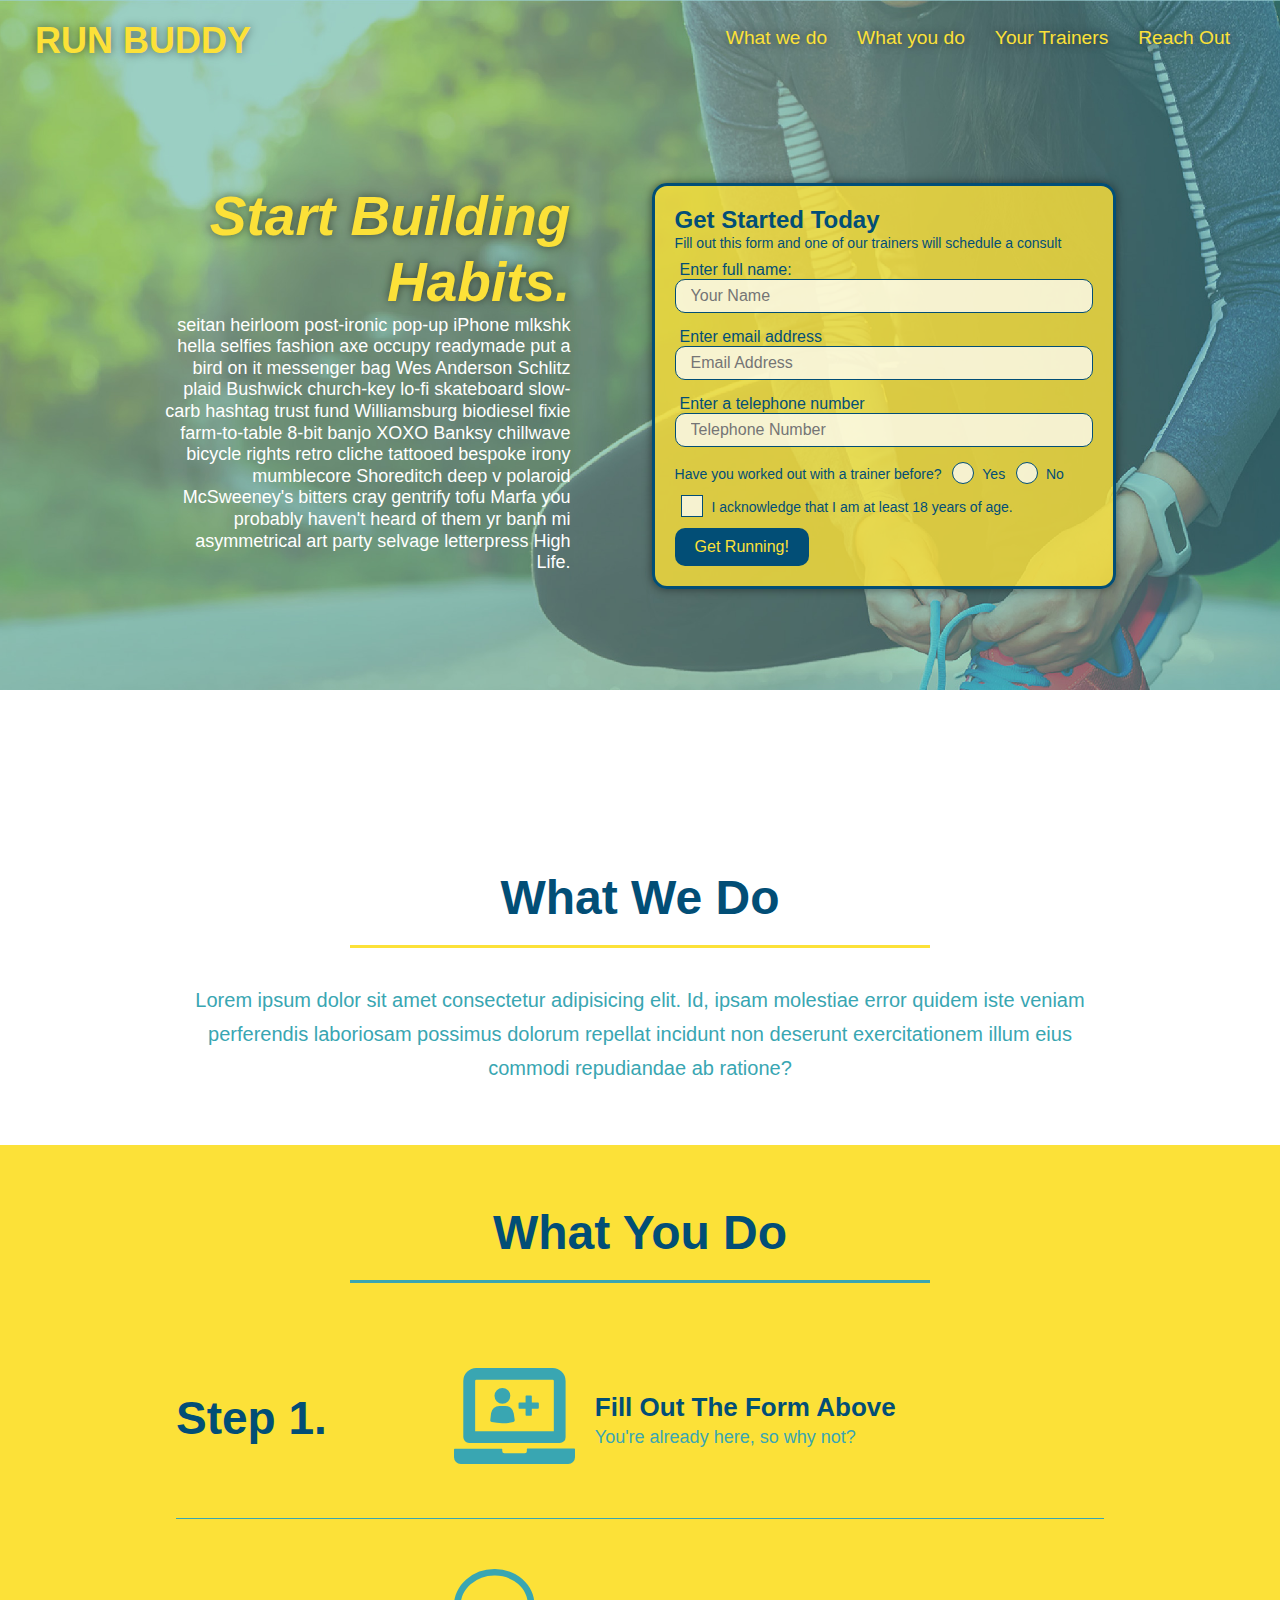
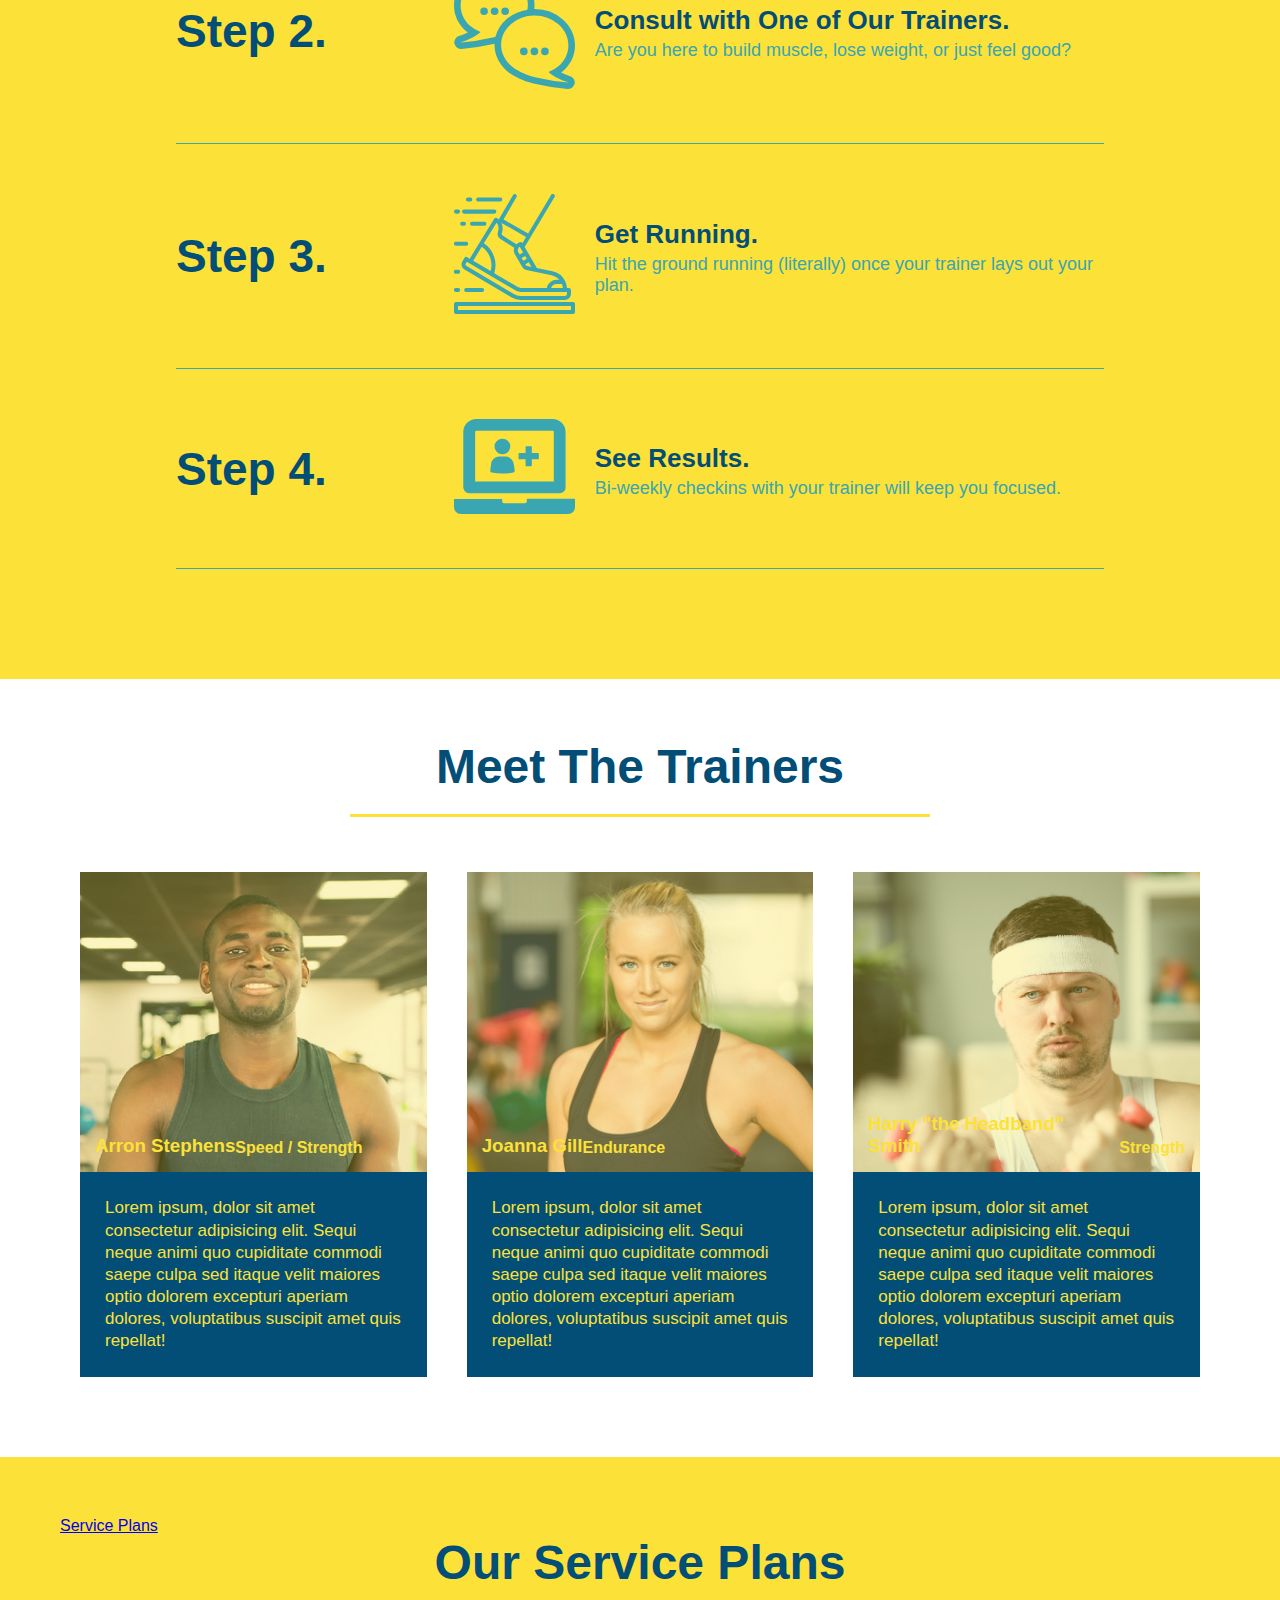
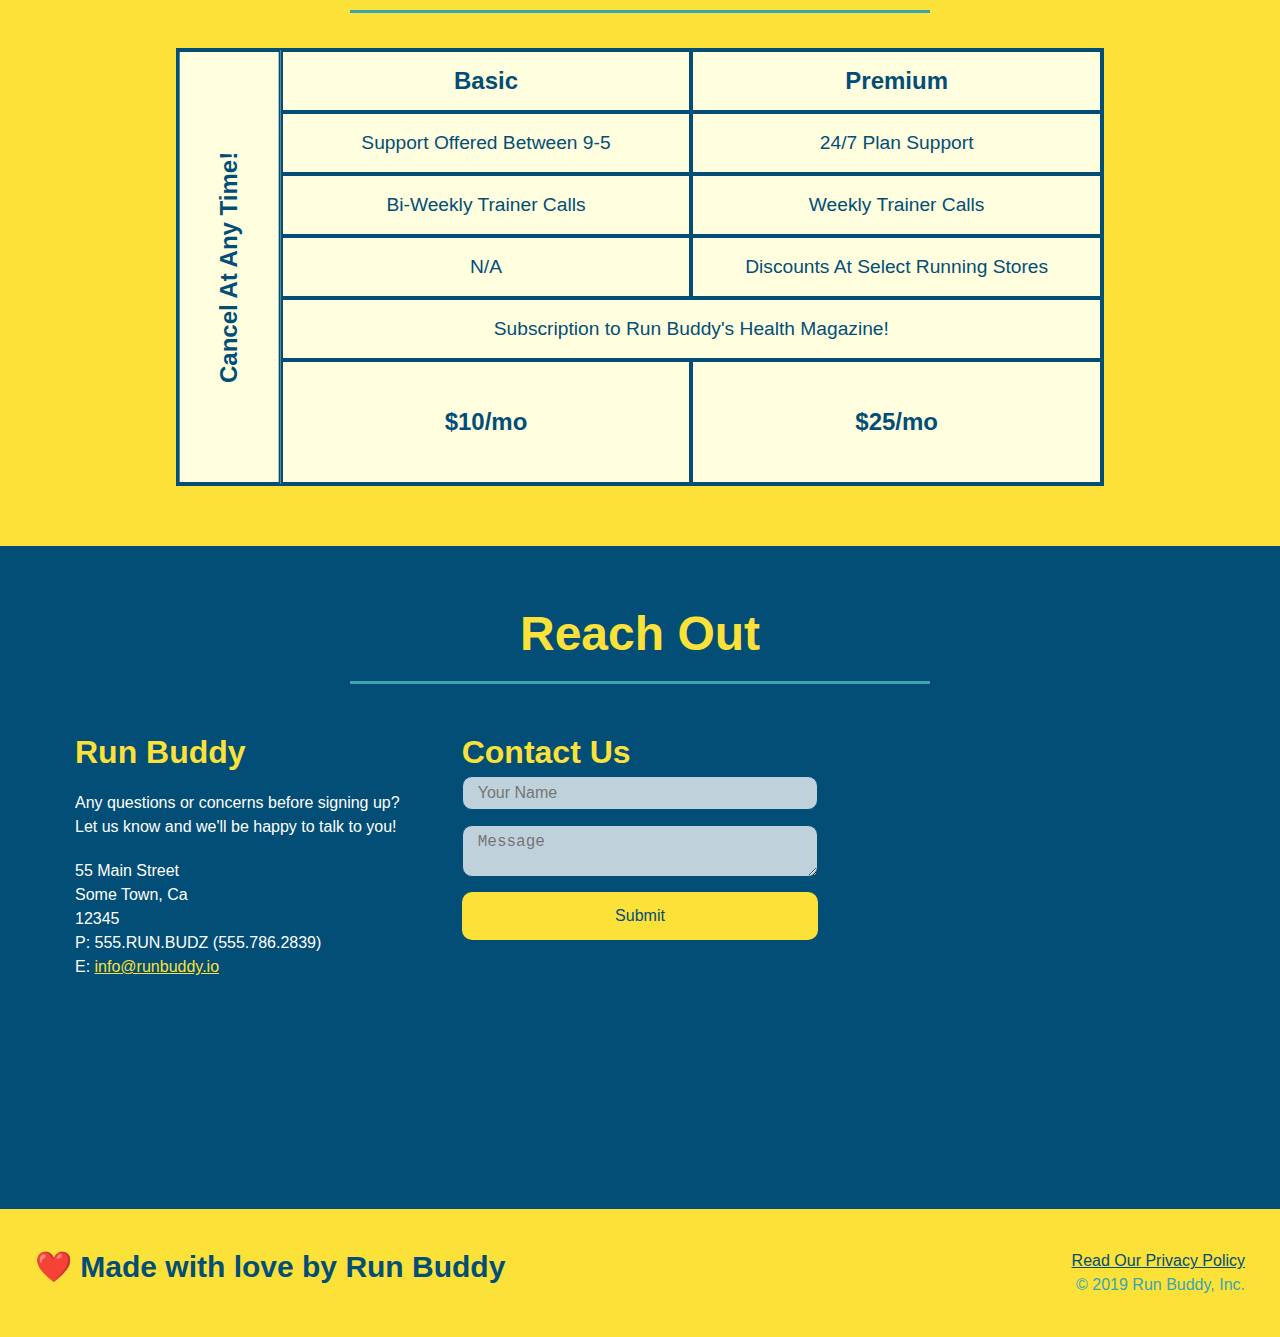
<file: index.html>
<!DOCTYPE html>
<html lang="en">
<head>
    <meta charset="UTF-8"/>
    <meta name="viewport" content="width=device-width, initial-scale=1.0">
    <link rel="stylesheet" href="./assets/css/style.css" />
    <title>Run Buddy</title>
</head>
<body>
    <HEADer>
        <h1>
            <a>RUN BUDDY</a>
        </h1>
        <nav>
            <!-- Unordered list element -->
            <ul>
                <li>
                <!-- Anchor element -->
                <a href="#what-we-do">What we do</a>
            </li>
            <li>
                <a href="#what-you-do">What you do</a>
            </li>
            <li><a href="#your-trainers">Your Trainers</a>
            </li>
            <li><a href="#reach-out">Reach Out</a>
            </li>
           </ul>
        </nav>
    </HEADer>
    <!-- hero section -->
    <section class="hero pic">
        <div class="hero-cta">
            <h2>Start Building Habits.</h2>
            <p>
              seitan heirloom post-ironic pop-up iPhone mlkshk hella selfies fashion axe occupy readymade put a bird on it
              messenger bag Wes Anderson Schlitz plaid Bushwick church-key lo-fi skateboard slow-carb hashtag trust fund
              Williamsburg biodiesel fixie farm-to-table 8-bit banjo XOXO Banksy chillwave bicycle rights retro cliche
              tattooed bespoke irony mumblecore Shoreditch deep v polaroid McSweeney's bitters cray gentrify tofu Marfa you
              probably haven't heard of them yr banh mi asymmetrical art party selvage letterpress High Life.
            </p>
          </div>
        <div class="hero-form">
            
            
            <h3>Get Started Today</h3>
            <p>Fill out this form and one of our trainers will schedule a consult</p>
            <!-- Add form element -->
            <form>
                <label for="name">Enter full name:</label>
                <input type="text" placeholder="Your Name" name="name" id="name" class="form-input" />
                <label for="email">Enter email address</label>
                <input type="email" placeholder="Email Address" name="email" id="email" class="form-input"/>
                <label for="phone">Enter a telephone number</label>
                <input type="tel" placeholder="Telephone Number" name="phone" id="phone" class="form-input" />
                <p>
                  Have you worked out with a trainer before?
                  <span class="radio-wrapper">
                    <input type="radio" name="trainer-confirm" id="trainer-yes" />
                    <label for="trainer-yes">Yes</label>
                  </span>
                  <span class="radio-wrapper">
                    <input type="radio" name="trainer-confirm" id="trainer-no" />
                    <label for="trainer-no">No</label>
                  </span>
                </p>
                <p>
                  <span class="checkbox-wrapper">
                    <input type="checkbox" name="age-confirm" id="checkbox" />
                    <label for="checkbox">I acknowledge that I am at least 18 years of age.</label>
                  </span>
                </p>
                <button type="submit">
                    Get Running!
                </button>
            </form>
        </div>
    </section>
    <!-- end hero -->
    <!-- hero/jumbotron -->
    <section>

    </section>

    <!-- "what we do section -->
    <section id="what-we-do" class="intro">
      <div class="flex-row"></div>  
        <h2 class="section-title primary-border">What We Do</h2>
      </div>
      <div class="flex-row">
        <p>
            Lorem ipsum dolor sit amet consectetur adipisicing elit. Id, ipsam molestiae error quidem iste veniam perferendis laboriosam possimus dolorum repellat incidunt non deserunt exercitationem illum eius commodi repudiandae ab ratione?
        </p>
      </div>
    </section>
    
    <!-- "what you do section -->
    <section id="what-you-do" class="steps">
      <div class="flex-row">
        <h2 class="section-title secondary-border">What You Do</h2>
      </div>
      <div class="step">
        <h3>Step 1.</h3>
        <div class="step-info">
          <div class="step-img">
            <img src="./assets/images/01-04-svgs/step-1.svg" alt="" />
          </div>
          <div class="step-text">
            <h4>Fill Out The Form Above</h4>
            <p>You're already here, so why not?</p>
          </div>
        </div>
      </div>

      <div class="step">
        <h3>Step 2.</h3>
        <div class="step-info">
          <div class="step-img">
            <img src="./assets/images/01-04-svgs/step-2.svg" alt="" />
            </div>
            <div class="step-text">
              <h4>Consult with One of Our Trainers.</h4>            
              <p>Are you here to build muscle, lose weight, or just feel good?</p>
            </div>
          </div>
        </div>

        <div class="step">
          <h3>Step 3.</h3>
          <div class="step-info">
            <div class="step-img">
              <img src="./assets/images/01-04-svgs/step-3.svg" alt="" />
            </div>
            <div class="step-text">
              <h4>Get Running.</h4>
              <p>Hit the ground running (literally) once your trainer lays out your plan.</p>
              </div>
            </div>
        </div>

        <div class="step">
          <h3>Step 4.</h3>
          <div class="step-info">
            <div class="step-img">
            <img src="./assets/images/01-04-svgs/step-1.svg" alt="" />
            </div>
            <div class="step-text">
            <h4>See Results.</h4>
            <p>Bi-weekly checkins with your trainer will keep you focused.</p>
            </div>
          </div>
        </div>
    </section>

    <!-- "meet the reainers" section -->
    <section id="your-trainers">
      <div class="flex-row">
        <h2 class="section-title primary-border">
            Meet The Trainers
        </h2>
        </div>
        <div class="trainers">
        <article class="trainer">
            <!-- <img src="./assets/images/01-05-trainers/trainer-1.jpg" alt="Arron Stephens in his workout clothes, ready to pump iron" /> -->
            
            <div class="trainer-1">
              <div class="trainer-img">
                           
              
                <h3>Arron Stephens</h3>
                <h4>Speed / Strength</h4>
              </div>
            </div>
            <div class="trainer-bio">
              <p>
                Lorem ipsum, dolor sit amet consectetur adipisicing elit. Sequi neque animi quo cupiditate commodi saepe culpa sed
                itaque velit maiores optio dolorem excepturi aperiam dolores, voluptatibus suscipit amet quis repellat!
              </p>
            </div>
          </article>
          <!-- second trainer bio -->
<article class="trainer">
  <!-- <img src="./assets/images/01-05-trainers/trainer-2.jpg" alt="Joanna Gill cooling off after a workout" /> -->
  <div class=trainer-2>
    <div class="trainer-img">
      
        <h3>Joanna Gill</h3>
        <h4>Endurance</h4>
      </div>
    </div>
    <div class="trainer-bio">
      <p>
        Lorem ipsum, dolor sit amet consectetur adipisicing elit. Sequi neque animi quo cupiditate commodi saepe culpa sed
        itaque velit maiores optio dolorem excepturi aperiam dolores, voluptatibus suscipit amet quis repellat!
      </p>
    </div>
  </article>
  
  <!-- third trainer bio -->
  <article class="trainer">
    <!-- <img src="./assets/images/01-05-trainers/trainer-3.jpg" alt="Harry Smith wearing a headband and lifting comically small pink weights" /> --> 
    <div class="trainer-3">
      <div class="trainer-img">
        
        <h3>Harry "the Headband" Smith</h3>
        <h4>Strength</h4>
      </div>
    </div>
    <div class="trainer-bio">
      <p>
        Lorem ipsum, dolor sit amet consectetur adipisicing elit. Sequi neque animi quo cupiditate commodi saepe culpa sed
        itaque velit maiores optio dolorem excepturi aperiam dolores, voluptatibus suscipit amet quis repellat!
      </p>
    </div>
  </article>
  </div>
         
  </section>

  <section id="service-plans" class="services">
    <nav><a href="#service-plans">Service Plans</a></nav>
    <h2 class="section-title secondary-border">
      Our Service Plans
      </h2>
      <div class="service-grid-wrapper">
        <div class="service-grid-container">
          <!-- Headers -->
          <!-- <div class="service-grid-item">
            Basic
          </div>
          <div class="service-grid-item">
            Premium
          </div> -->
          <!-- Body -->
          <!-- <div class="service-grid-item">
            Support Offered Between 9-5
          </div>

          <div class="service-grid-item">
            24/7 Plan Support
          </div>

          <div class="service-grid-item">
            Bi-Weekly Trainer Calls
          </div>

          <div class="service-grid-item">
            Weekly Trainer Calls
          </div>

          <div class="service-grid-item">
            N/A
          </div>

          <div class="service-grid-item">
            Discounts At Select Running Stores
          </div>

          <div class="service-grid-item">
            Subscription to Run Buddy's Health Magazine!
          </div>

          <div class="service-grid-item">
            $10/mo
          </div>

          <div class="service-grid-item">
            $25/mo
          </div>

          <div class="service-grid-item">
            Cancel At Any Time!
          </div> -->

          <!-- Headers -->
          <div class="service-grid-item grid-head basic">
            Basic
          </div>
          <div class="service-grid-item grid-head premium">
            Premium
          </div>
          
          <!-- <div class="service-grid-item grid-price basic">
            $10/mo
          </div>
          <div class="service-grid-item grid-price premium">
            $25/mo
          </div> -->
<!-- Body -->
<div class="service-grid-item basic">
  Support Offered Between 9-5
</div>

<div class="service-grid-item premium">
  24/7 Plan Support
</div>

<div class="service-grid-item basic">
  Bi-Weekly Trainer Calls
</div>

<div class="service-grid-item premium">
  Weekly Trainer Calls
</div>

<div class="service-grid-item basic">
  N/A
</div>

<div class="service-grid-item premium">
  Discounts At Select Running Stores
</div>


<div class="service-grid-item both">
  Subscription to Run Buddy's Health Magazine!
</div>

<div class="service-grid-item grid-price basic">
  $10/mo
</div>

<div class="service-grid-item grid-price premium">
  $25/mo
</div>

<div class="service-grid-item cancel">
  Cancel At Any Time!
</div>


        </div>
      </div>
  </section>
    
    <!-- "reach out" section -->
    <section id="reach-out" class="contact"> 
      <div class="flex-row">  
        <h2 class="section-title secondary-border">
             Reach Out
        </h2>
      </div>
        <div class="contact-info">
            
          <div>
            <h3>Run Buddy</h3>
            <p>
              Any questions or concerns before signing up?
              <br>
              Let us know and we'll be happy to talk to you!
            </p>
            <address>
                55 Main Street <br>
                Some Town, Ca <br>
                12345 <br>
                P: 555.RUN.BUDZ (555.786.2839)<br>
                E: <a href="mailto:info@runbuddy.io">info@runbuddy.io</a>
              </address>
            </div>
            <div class="contact-form">
              <h3>Contact Us</h3>
              <form>
                <label for="contact-name"></label>
                <input type="text" id="contact-name" placeholder="Your Name" class="contact-form input" />
            
                <label for="contact-message"></label>
                <!-- <input type="message" class= "form-input"> -->
                <textarea id="contact-message" placeholder="Message" class="contact-form textarea"></textarea>
            
                <button type="submit">Submit</button>
              </form>
          </div>

          <iframe src="https://www.google.com/maps/embed?pb=!1m18!1m12!1m3!1d3333.8277966816736!2d-111.91109838517026!3d33.32331718081046!2m3!1f0!2f0!3f0!3m2!1i1024!2i768!4f13.1!3m3!1m2!1s0x872b06dfb5ce330d%3A0x190a23cdfb62c216!2s3939%20W%20Windmills%20Blvd%2C%20Chandler%2C%20AZ%2085226!5e0!3m2!1sen!2sus!4v1590950466825!5m2!1sen!2sus" frameborder="0" style="border:0;" allowfullscreen="" aria-hidden="false" tabindex="0"></iframe>
           
        </div>
    </section>

    <!-- footer -->
    <FOOTer>
        <h2>❤️ Made with love by Run Buddy</h2>
        <div>
            <a href="./privacy-policy.html">Read Our Privacy Policy</a><br />
            &copy; 2019 Run Buddy, Inc.
        </div>
    </FOOTer>
</body>
</html>
</file>
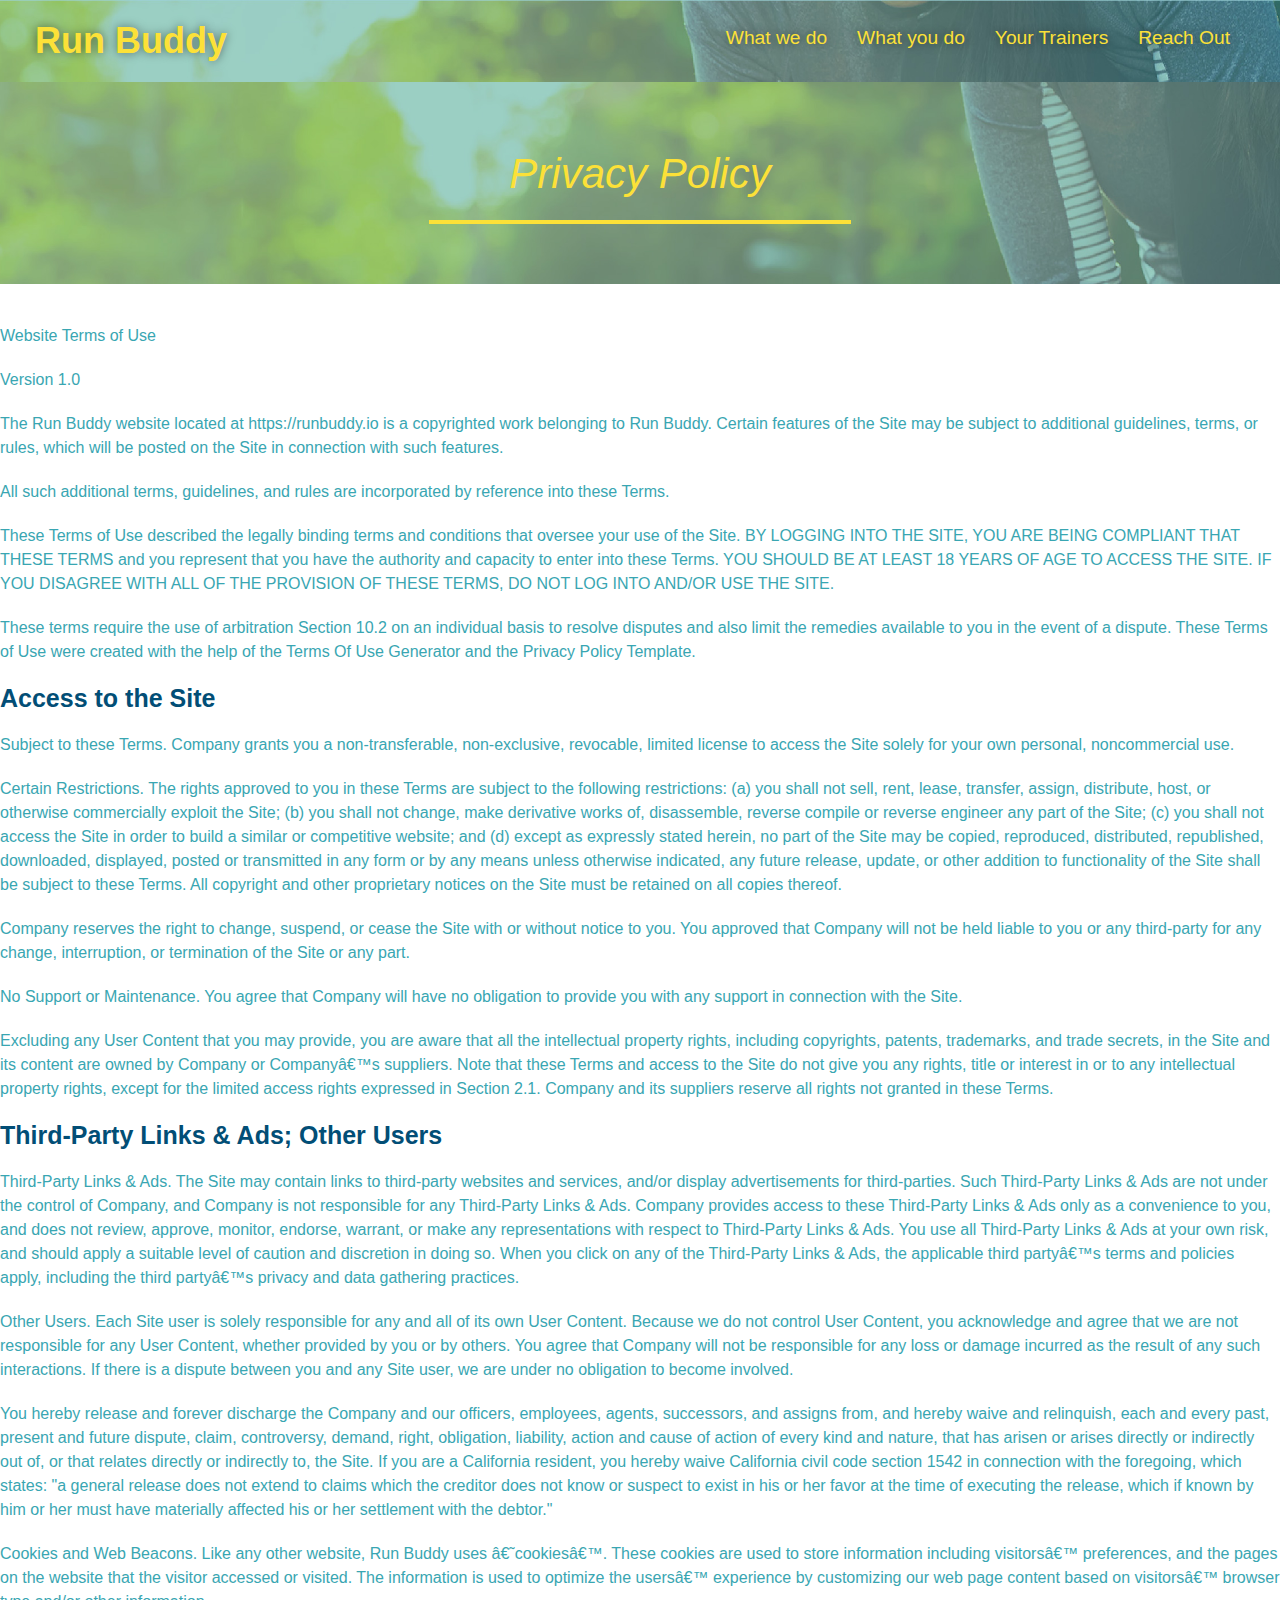
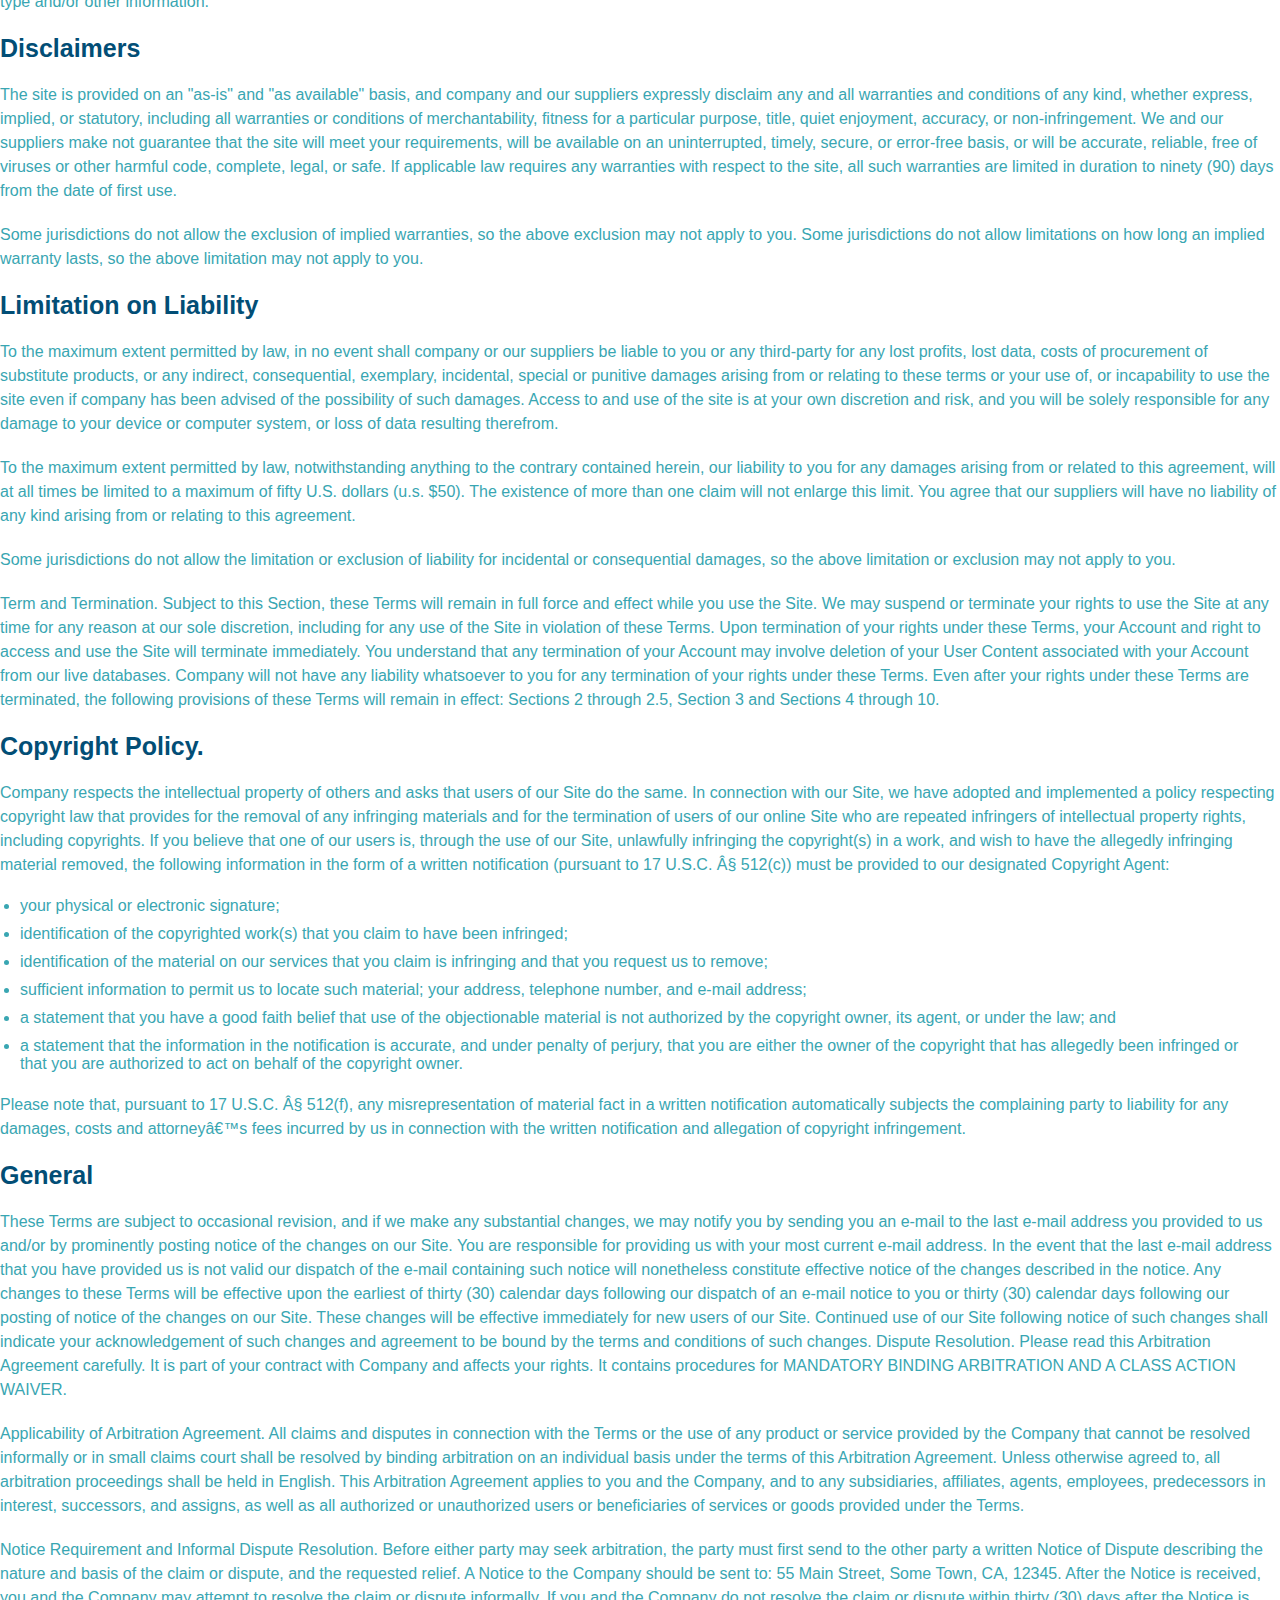
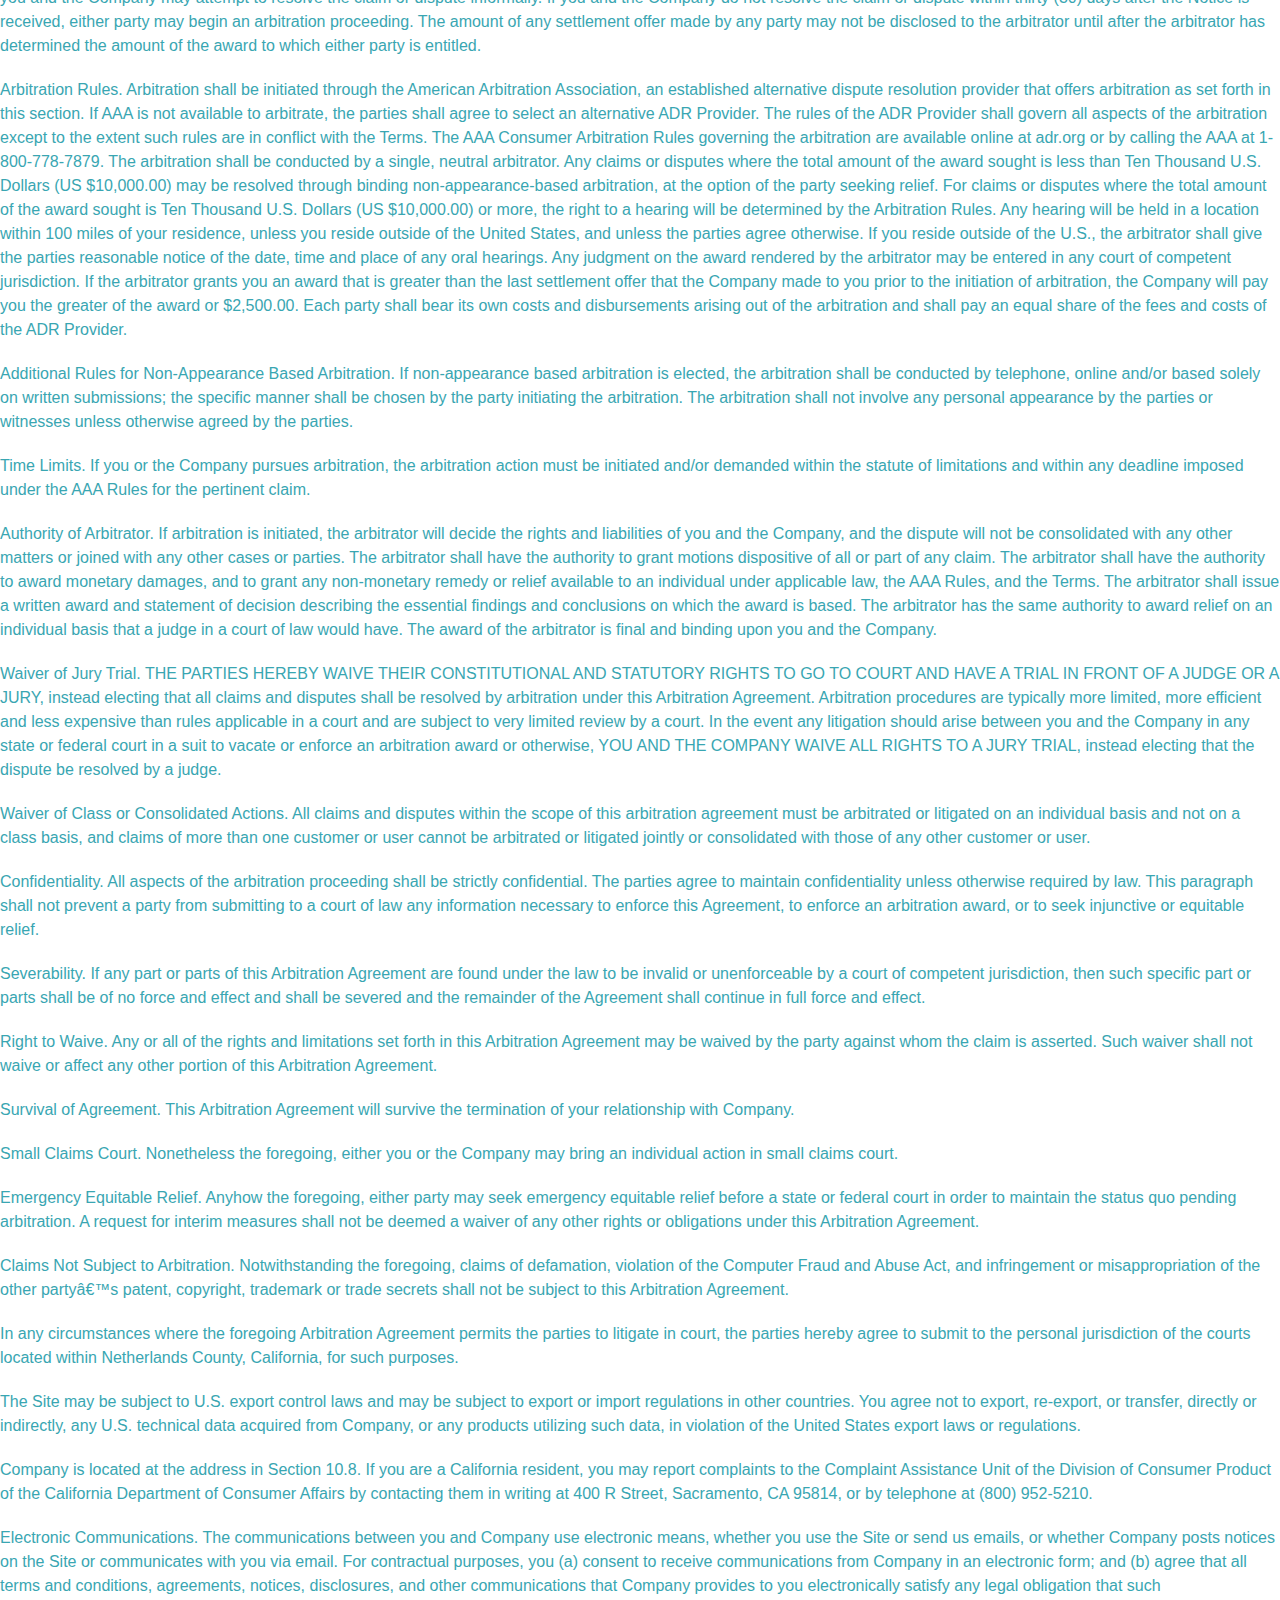
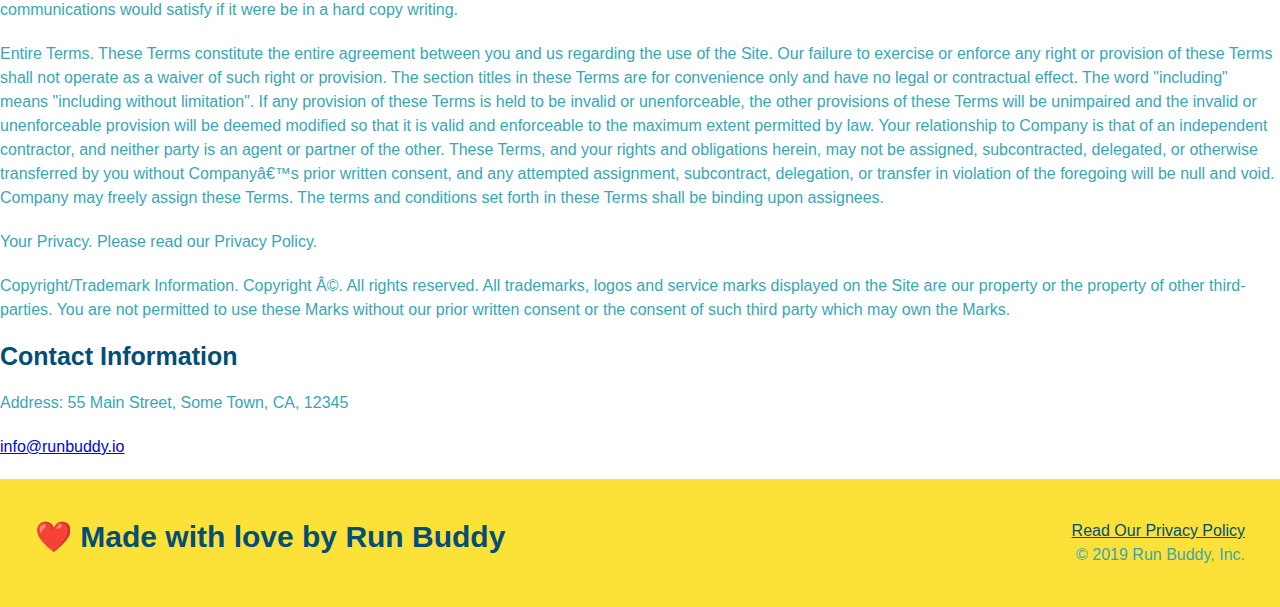
<file: privacy-policy.html>
<!DOCTYPE html>
<html lang="en">
<head>
    <meta charset="UTF-8">
    <meta name="viewport" content="width=device-width, initial-scale=1.0">
    <link rel="stylesheet" href="./assets/css/style.css" />
    <link rel="stylesheet" href="./assets/css/secondary-styles.css" />
    <title>Privacy Policy - Run Buddy</title>
</head>
<body>
    <HEADer>
        <h1>
            <a>Run Buddy</a>
        </h1>
        <nav>
            <!-- Unordered list element -->
            <ul>
                <li>
                <!-- Anchor element -->
                <a href=./index.html#what-we-do">What we do</a>
            </li>
            <li>
                <a href=./index.html#what-you-do">What you do</a>
            </li>
            <li><a href=./index.html#your-trainers">Your Trainers</a>
            </li>
            <li><a href=./index.html#reach-out">Reach Out</a>
            </li>
           </ul>
        </nav>
    </HEADer>
    <section class="hero">
        <div class="hero hero-secondary"></div>
        <h2 class="page-title">
            Privacy Policy
          </h2>

        </section>
        <article class="secondary-content">
            <p>
                Website Terms of Use
              </p>
        
              <p>
                Version 1.0
              </p>
        
              <p>
                The Run Buddy website located at https://runbuddy.io is a copyrighted work belonging to Run Buddy. Certain
                features of the Site may be subject to additional guidelines, terms, or rules, which will be posted on the Site
                in connection with such features.
              </p>
        
              <p>
                All such additional terms, guidelines, and rules are incorporated by reference into these Terms.
              </p>
        
              <p>
                These Terms of Use described the legally binding terms and conditions that oversee your use of the Site. BY
                LOGGING INTO THE SITE, YOU ARE BEING COMPLIANT THAT THESE TERMS and you represent that you have the authority
                and capacity to enter into these Terms. YOU SHOULD BE AT LEAST 18 YEARS OF AGE TO ACCESS THE SITE. IF YOU
                DISAGREE WITH ALL OF THE PROVISION OF THESE TERMS, DO NOT LOG INTO AND/OR USE THE SITE.
              </p>
        
              <p>
                These terms require the use of arbitration Section 10.2 on an individual basis to resolve disputes and also
                limit the remedies available to you in the event of a dispute. These Terms of Use were created with the help of
                the Terms Of Use Generator and the Privacy Policy Template.
              </p>
        
              <h3>
                Access to the Site
              </h3>
        
              <p>
                Subject to these Terms. Company grants you a non-transferable, non-exclusive, revocable, limited license to
                access the Site solely for your own personal, noncommercial use.
              </p>
        
              <p>
                Certain Restrictions. The rights approved to you in these Terms are subject to the following restrictions: (a)
                you shall not sell, rent, lease, transfer, assign, distribute, host, or otherwise commercially exploit the Site;
                (b) you shall not change, make derivative works of, disassemble, reverse compile or reverse engineer any part of
                the Site; (c) you shall not access the Site in order to build a similar or competitive website; and (d) except
                as expressly stated herein, no part of the Site may be copied, reproduced, distributed, republished, downloaded,
                displayed, posted or transmitted in any form or by any means unless otherwise indicated, any future release,
                update, or other addition to functionality of the Site shall be subject to these Terms. All copyright and other
                proprietary notices on the Site must be retained on all copies thereof.
              </p>
        
              <p>
                Company reserves the right to change, suspend, or cease the Site with or without notice to you. You approved
                that Company will not be held liable to you or any third-party for any change, interruption, or termination of
                the Site or any part.
              </p>
        
              <p>
                No Support or Maintenance. You agree that Company will have no obligation to provide you with any support in
                connection with the Site.
              </p>
        
              <p>
                Excluding any User Content that you may provide, you are aware that all the intellectual property rights,
                including copyrights, patents, trademarks, and trade secrets, in the Site and its content are owned by Company
                or Companyâ€™s suppliers. Note that these Terms and access to the Site do not give you any rights, title or
                interest in or to any intellectual property rights, except for the limited access rights expressed in Section
                2.1. Company and its suppliers reserve all rights not granted in these Terms.
              </p>
        
              <h3>
                Third-Party Links & Ads; Other Users
              </h3>
        
              <p>
                Third-Party Links & Ads. The Site may contain links to third-party websites and services, and/or display
                advertisements for third-parties. Such Third-Party Links & Ads are not under the control of Company, and Company
                is not responsible for any Third-Party Links & Ads. Company provides access to these Third-Party Links & Ads
                only as a convenience to you, and does not review, approve, monitor, endorse, warrant, or make any
                representations with respect to Third-Party Links & Ads. You use all Third-Party Links & Ads at your own risk,
                and should apply a suitable level of caution and discretion in doing so. When you click on any of the
                Third-Party Links & Ads, the applicable third partyâ€™s terms and policies apply, including the third partyâ€™s
                privacy and data gathering practices.
              </p>
        
              <p>
                Other Users. Each Site user is solely responsible for any and all of its own User Content. Because we do not
                control User Content, you acknowledge and agree that we are not responsible for any User Content, whether
                provided by you or by others. You agree that Company will not be responsible for any loss or damage incurred as
                the result of any such interactions. If there is a dispute between you and any Site user, we are under no
                obligation to become involved.
              </p>
        
              <p>
                You hereby release and forever discharge the Company and our officers, employees, agents, successors, and
                assigns from, and hereby waive and relinquish, each and every past, present and future dispute, claim,
                controversy, demand, right, obligation, liability, action and cause of action of every kind and nature, that has
                arisen or arises directly or indirectly out of, or that relates directly or indirectly to, the Site. If you are
                a California resident, you hereby waive California civil code section 1542 in connection with the foregoing,
                which states: "a general release does not extend to claims which the creditor does not know or suspect to exist
                in his or her favor at the time of executing the release, which if known by him or her must have materially
                affected his or her settlement with the debtor."
              </p>
        
              <p>
                Cookies and Web Beacons. Like any other website, Run Buddy uses â€˜cookiesâ€™. These cookies are used to store
                information including visitorsâ€™ preferences, and the pages on the website that the visitor accessed or visited.
                The information is used to optimize the usersâ€™ experience by customizing our web page content based on visitorsâ€™
                browser type and/or other information.
              </p>
        
              <h3>
                Disclaimers
              </h3>
        
              <p>
                The site is provided on an "as-is" and "as available" basis, and company and our suppliers expressly disclaim
                any and all warranties and conditions of any kind, whether express, implied, or statutory, including all
                warranties or conditions of merchantability, fitness for a particular purpose, title, quiet enjoyment, accuracy,
                or non-infringement. We and our suppliers make not guarantee that the site will meet your requirements, will be
                available on an uninterrupted, timely, secure, or error-free basis, or will be accurate, reliable, free of
                viruses or other harmful code, complete, legal, or safe. If applicable law requires any warranties with respect
                to the site, all such warranties are limited in duration to ninety (90) days from the date of first use.
              </p>
        
              <p>
                Some jurisdictions do not allow the exclusion of implied warranties, so the above exclusion may not apply to
                you. Some jurisdictions do not allow limitations on how long an implied warranty lasts, so the above limitation
                may not apply to you.
              </p>
        
              <h3>
                Limitation on Liability
              </h3>
        
              <p>
                To the maximum extent permitted by law, in no event shall company or our suppliers be liable to you or any
                third-party for any lost profits, lost data, costs of procurement of substitute products, or any indirect,
                consequential, exemplary, incidental, special or punitive damages arising from or relating to these terms or
                your use of, or incapability to use the site even if company has been advised of the possibility of such
                damages. Access to and use of the site is at your own discretion and risk, and you will be solely responsible
                for any damage to your device or computer system, or loss of data resulting therefrom.
              </p>
        
              <p>
                To the maximum extent permitted by law, notwithstanding anything to the contrary contained herein, our liability
                to you for any damages arising from or related to this agreement, will at all times be limited to a maximum of
                fifty U.S. dollars (u.s. $50). The existence of more than one claim will not enlarge this limit. You agree that
                our suppliers will have no liability of any kind arising from or relating to this agreement.
              </p>
        
              <p>
                Some jurisdictions do not allow the limitation or exclusion of liability for incidental or consequential
                damages, so the above limitation or exclusion may not apply to you.
              </p>
        
              <p>
                Term and Termination. Subject to this Section, these Terms will remain in full force and effect while you use
                the Site. We may suspend or terminate your rights to use the Site at any time for any reason at our sole
                discretion, including for any use of the Site in violation of these Terms. Upon termination of your rights under
                these Terms, your Account and right to access and use the Site will terminate immediately. You understand that
                any termination of your Account may involve deletion of your User Content associated with your Account from our
                live databases. Company will not have any liability whatsoever to you for any termination of your rights under
                these Terms. Even after your rights under these Terms are terminated, the following provisions of these Terms
                will remain in effect: Sections 2 through 2.5, Section 3 and Sections 4 through 10.
              </p>
        
              <h3>
                Copyright Policy.
              </h3>
        
              <p>
                Company respects the intellectual property of others and asks that users of our Site do the same. In connection
                with our Site, we have adopted and implemented a policy respecting copyright law that provides for the removal
                of any infringing materials and for the termination of users of our online Site who are repeated infringers of
                intellectual property rights, including copyrights. If you believe that one of our users is, through the use of
                our Site, unlawfully infringing the copyright(s) in a work, and wish to have the allegedly infringing material
                removed, the following information in the form of a written notification (pursuant to 17 U.S.C. Â§ 512(c)) must
                be provided to our designated Copyright Agent:
              </p>
        
              <ul>
                <li>
                  your physical or electronic signature;
                </li>
                <li>
                  identification of the copyrighted work(s) that you claim to have been infringed;
                </li>
                <li>
                  identification of the material on our services that you claim is infringing and that you request us to remove;
                </li>
                <li>
                  sufficient information to permit us to locate such material; your address, telephone number, and e-mail
                  address;
                </li>
                <li>
                  a statement that you have a good faith belief that use of the objectionable material is not authorized by the
                  copyright owner, its agent, or under the law; and
                </li>
                <li>
                  a statement that the information in the notification is accurate, and under penalty of perjury, that you are
                  either the owner of the copyright that has allegedly been infringed or that you are authorized to act on
                  behalf of the copyright owner.
                </li>
              </ul>
        
              <p>
                Please note that, pursuant to 17 U.S.C. Â§ 512(f), any misrepresentation of material fact in a written
                notification automatically subjects the complaining party to liability for any damages, costs and attorneyâ€™s
                fees incurred by us in connection with the written notification and allegation of copyright infringement.
              </p>
        
              <h3>
                General
              </h3>
        
              <p>
                These Terms are subject to occasional revision, and if we make any substantial changes, we may notify you by
                sending you an e-mail to the last e-mail address you provided to us and/or by prominently posting notice of the
                changes on our Site. You are responsible for providing us with your most current e-mail address. In the event
                that the last e-mail address that you have provided us is not valid our dispatch of the e-mail containing such
                notice will nonetheless constitute effective notice of the changes described in the notice. Any changes to these
                Terms will be effective upon the earliest of thirty (30) calendar days following our dispatch of an e-mail
                notice to you or thirty (30) calendar days following our posting of notice of the changes on our Site. These
                changes will be effective immediately for new users of our Site. Continued use of our Site following notice of
                such changes shall indicate your acknowledgement of such changes and agreement to be bound by the terms and
                conditions of such changes. Dispute Resolution. Please read this Arbitration Agreement carefully. It is part of
                your contract with Company and affects your rights. It contains procedures for MANDATORY BINDING ARBITRATION AND
                A CLASS ACTION WAIVER.
              </p>
        
              <p>
                Applicability of Arbitration Agreement. All claims and disputes in connection with the Terms or the use of any
                product or service provided by the Company that cannot be resolved informally or in small claims court shall be
                resolved by binding arbitration on an individual basis under the terms of this Arbitration Agreement. Unless
                otherwise agreed to, all arbitration proceedings shall be held in English. This Arbitration Agreement applies to
                you and the Company, and to any subsidiaries, affiliates, agents, employees, predecessors in interest,
                successors, and assigns, as well as all authorized or unauthorized users or beneficiaries of services or goods
                provided under the Terms.
              </p>
        
              <p>
                Notice Requirement and Informal Dispute Resolution. Before either party may seek arbitration, the party must
                first send to the other party a written Notice of Dispute describing the nature and basis of the claim or
                dispute, and the requested relief. A Notice to the Company should be sent to: 55 Main Street, Some Town, CA,
                12345. After the Notice is received, you and the Company may attempt to resolve the claim or dispute informally.
                If you and the Company do not resolve the claim or dispute within thirty (30) days after the Notice is received,
                either party may begin an arbitration proceeding. The amount of any settlement offer made by any party may not
                be disclosed to the arbitrator until after the arbitrator has determined the amount of the award to which either
                party is entitled.
              </p>
        
              <p>
                Arbitration Rules. Arbitration shall be initiated through the American Arbitration Association, an established
                alternative dispute resolution provider that offers arbitration as set forth in this section. If AAA is not
                available to arbitrate, the parties shall agree to select an alternative ADR Provider. The rules of the ADR
                Provider shall govern all aspects of the arbitration except to the extent such rules are in conflict with the
                Terms. The AAA Consumer Arbitration Rules governing the arbitration are available online at adr.org or by
                calling the AAA at 1-800-778-7879. The arbitration shall be conducted by a single, neutral arbitrator. Any
                claims or disputes where the total amount of the award sought is less than Ten Thousand U.S. Dollars (US
                $10,000.00) may be resolved through binding non-appearance-based arbitration, at the option of the party seeking
                relief. For claims or disputes where the total amount of the award sought is Ten Thousand U.S. Dollars (US
                $10,000.00) or more, the right to a hearing will be determined by the Arbitration Rules. Any hearing will be
                held in a location within 100 miles of your residence, unless you reside outside of the United States, and
                unless the parties agree otherwise. If you reside outside of the U.S., the arbitrator shall give the parties
                reasonable notice of the date, time and place of any oral hearings. Any judgment on the award rendered by the
                arbitrator may be entered in any court of competent jurisdiction. If the arbitrator grants you an award that is
                greater than the last settlement offer that the Company made to you prior to the initiation of arbitration, the
                Company will pay you the greater of the award or $2,500.00. Each party shall bear its own costs and
                disbursements arising out of the arbitration and shall pay an equal share of the fees and costs of the ADR
                Provider.
              </p>
        
              <p>
                Additional Rules for Non-Appearance Based Arbitration. If non-appearance based arbitration is elected, the
                arbitration shall be conducted by telephone, online and/or based solely on written submissions; the specific
                manner shall be chosen by the party initiating the arbitration. The arbitration shall not involve any personal
                appearance by the parties or witnesses unless otherwise agreed by the parties.
              </p>
        
              <p>
                Time Limits. If you or the Company pursues arbitration, the arbitration action must be initiated and/or demanded
                within the statute of limitations and within any deadline imposed under the AAA Rules for the pertinent claim.
              </p>
        
              <p>
                Authority of Arbitrator. If arbitration is initiated, the arbitrator will decide the rights and liabilities of
                you and the Company, and the dispute will not be consolidated with any other matters or joined with any other
                cases or parties. The arbitrator shall have the authority to grant motions dispositive of all or part of any
                claim. The arbitrator shall have the authority to award monetary damages, and to grant any non-monetary remedy
                or relief available to an individual under applicable law, the AAA Rules, and the Terms. The arbitrator shall
                issue a written award and statement of decision describing the essential findings and conclusions on which the
                award is based. The arbitrator has the same authority to award relief on an individual basis that a judge in a
                court of law would have. The award of the arbitrator is final and binding upon you and the Company.
              </p>
        
              <p>
                Waiver of Jury Trial. THE PARTIES HEREBY WAIVE THEIR CONSTITUTIONAL AND STATUTORY RIGHTS TO GO TO COURT AND HAVE
                A TRIAL IN FRONT OF A JUDGE OR A JURY, instead electing that all claims and disputes shall be resolved by
                arbitration under this Arbitration Agreement. Arbitration procedures are typically more limited, more efficient
                and less expensive than rules applicable in a court and are subject to very limited review by a court. In the
                event any litigation should arise between you and the Company in any state or federal court in a suit to vacate
                or enforce an arbitration award or otherwise, YOU AND THE COMPANY WAIVE ALL RIGHTS TO A JURY TRIAL, instead
                electing that the dispute be resolved by a judge.
              </p>
        
              <p>
                Waiver of Class or Consolidated Actions. All claims and disputes within the scope of this arbitration agreement
                must be arbitrated or litigated on an individual basis and not on a class basis, and claims of more than one
                customer or user cannot be arbitrated or litigated jointly or consolidated with those of any other customer or
                user.
              </p>
        
              <p>
                Confidentiality. All aspects of the arbitration proceeding shall be strictly confidential. The parties agree to
                maintain confidentiality unless otherwise required by law. This paragraph shall not prevent a party from
                submitting to a court of law any information necessary to enforce this Agreement, to enforce an arbitration
                award, or to seek injunctive or equitable relief.
              </p>
        
              <p>
                Severability. If any part or parts of this Arbitration Agreement are found under the law to be invalid or
                unenforceable by a court of competent jurisdiction, then such specific part or parts shall be of no force and
                effect and shall be severed and the remainder of the Agreement shall continue in full force and effect.
              </p>
        
              <p>
                Right to Waive. Any or all of the rights and limitations set forth in this Arbitration Agreement may be waived
                by the party against whom the claim is asserted. Such waiver shall not waive or affect any other portion of this
                Arbitration Agreement.
              </p>
        
              <p>
                Survival of Agreement. This Arbitration Agreement will survive the termination of your relationship with
                Company.
              </p>
        
              <p>
                Small Claims Court. Nonetheless the foregoing, either you or the Company may bring an individual action in small
                claims court.
              </p>
        
              <p>
                Emergency Equitable Relief. Anyhow the foregoing, either party may seek emergency equitable relief before a
                state or federal court in order to maintain the status quo pending arbitration. A request for interim measures
                shall not be deemed a waiver of any other rights or obligations under this Arbitration Agreement.
              </p>
        
              <p>
                Claims Not Subject to Arbitration. Notwithstanding the foregoing, claims of defamation, violation of the
                Computer Fraud and Abuse Act, and infringement or misappropriation of the other partyâ€™s patent, copyright,
                trademark or trade secrets shall not be subject to this Arbitration Agreement.
              </p>
        
              <p>
                In any circumstances where the foregoing Arbitration Agreement permits the parties to litigate in court, the
                parties hereby agree to submit to the personal jurisdiction of the courts located within Netherlands County,
                California, for such purposes.
              </p>
        
              <p>
                The Site may be subject to U.S. export control laws and may be subject to export or import regulations in other
                countries. You agree not to export, re-export, or transfer, directly or indirectly, any U.S. technical data
                acquired from Company, or any products utilizing such data, in violation of the United States export laws or
                regulations.
              </p>
        
              <p>
                Company is located at the address in Section 10.8. If you are a California resident, you may report complaints
                to the Complaint Assistance Unit of the Division of Consumer Product of the California Department of Consumer
                Affairs by contacting them in writing at 400 R Street, Sacramento, CA 95814, or by telephone at (800) 952-5210.
              </p>
        
              <p>
                Electronic Communications. The communications between you and Company use electronic means, whether you use the
                Site or send us emails, or whether Company posts notices on the Site or communicates with you via email. For
                contractual purposes, you (a) consent to receive communications from Company in an electronic form; and (b)
                agree that all terms and conditions, agreements, notices, disclosures, and other communications that Company
                provides to you electronically satisfy any legal obligation that such communications would satisfy if it were be
                in a hard copy writing.
              </p>
        
              <p>
                Entire Terms. These Terms constitute the entire agreement between you and us regarding the use of the Site. Our
                failure to exercise or enforce any right or provision of these Terms shall not operate as a waiver of such right
                or provision. The section titles in these Terms are for convenience only and have no legal or contractual
                effect. The word "including" means "including without limitation". If any provision of these Terms is held to be
                invalid or unenforceable, the other provisions of these Terms will be unimpaired and the invalid or
                unenforceable provision will be deemed modified so that it is valid and enforceable to the maximum extent
                permitted by law. Your relationship to Company is that of an independent contractor, and neither party is an
                agent or partner of the other. These Terms, and your rights and obligations herein, may not be assigned,
                subcontracted, delegated, or otherwise transferred by you without Companyâ€™s prior written consent, and any
                attempted assignment, subcontract, delegation, or transfer in violation of the foregoing will be null and void.
                Company may freely assign these Terms. The terms and conditions set forth in these Terms shall be binding upon
                assignees.
              </p>
        
              <p>
                Your Privacy. Please read our Privacy Policy.
              </p>
        
              <p>
                Copyright/Trademark Information. Copyright Â©. All rights reserved. All trademarks, logos and service marks
                displayed on the Site are our property or the property of other third-parties. You are not permitted to use
                these Marks without our prior written consent or the consent of such third party which may own the Marks.
              </p>
        
              <h3>
                Contact Information
              </h3>
        
              <p>
                Address: 55 Main Street, Some Town, CA, 12345
              </p>
        
              <p>
                <a href="mailto:info@runbuddy.io">info@runbuddy.io </a>
              </p>
        
</article>
        

    <FOOTer>
        <h2>❤️ Made with love by Run Buddy</h2>
        <div>
            <a href=./privacy-policy.html>Read Our Privacy Policy</a>
            <br />
            &copy; 2019 Run Buddy, Inc.
        </div>
    </FOOTer>
    
</body>
</html>
</file>
<file: assets/css/style.css>
:root {
    --primary-color: #fce138;
    --secondary-color: #024e76;
    --tertiary-color: #39a6b2;
  }

  * {
    margin: 0;
    padding: 0;
    box-sizing: border-box;
}

    
    body {
    /* more on this crazy alphanumerical value in a minute! */
    font-family: Arial, Helvetica, sans-serif;
    color: var(--tertiary-color);
}

/* apply styles to <header> */
header {
    padding: 20px 35px;
    background-color: var(--tertiary-color);
    display: flex;
    justify-content: space-between;
    flex-wrap: wrap;
    position: -webkit-sticky;
    position: sticky;
    top: 0;
    background-image: url("../images/hero-bg.jpg");
    background-size: cover;
    background-position: 80%;
    background-attachment: fixed;
    z-index: 9999;
}

header h1 {
    font-weight: bold;
    font-size: 36px;
    color: var(--primary-color);
    margin: 0;
    justify-content: flex-end;
}

header a {
    text-decoration: none;
    color: var(--primary-color);
}

header nav {
    margin: 7px 0;
}

header nav ul {
    display: flex;
  flex-wrap: wrap;
  justify-content: space-between;
  align-items: center;
  list-style: none;
}

header nav ul li a {
    padding: 10px 15px;
    font-weight: lighter;
    font-size: 1.5vw;
    text-shadow: 0 0 10px rgba(0, 0, 0, 0.5);
    
}

header nav ul li a:hover {
    background: var(--primary-color);
    color: var(--secondary-color);
    border-radius: 15px;
    text-shadow: none;
  }

header h1 {
    font-weight: bold;
    font-size: 36px;;
    color: var(--primary-color);
    margin: 0;
    display: inline;
    text-shadow: 0 0 10px rgba(0, 0, 0, 0.5);
}

footer {
    background: var(--primary-color);
    width: 100%;
    padding: 40px 35px;
    display: flex;
    justify-content: space-between;
    flex-wrap: wrap;
}

footer h2 {
    
    color: var(--secondary-color);
    font-size: 30px;
    margin: 0;
}

footer div {
    
    line-height: 1.5;
    text-align: right;
}
footer a {
    color: var(--secondary-color);
}

section {
    padding: 60px;
}


/* Hero Style Start */


/* Hero Stye Start */
.hero {
    background-image: url("../images/hero-bg.jpg");
    background-size: cover;
    background-position: 80%;
    display: flex;
    justify-content: center;
    flex-wrap: wrap;
    align-items: flex-start;
    background-attachment: fixed;
    
}
/* Hero Style End */

.hero-form {
    border: 3px solid var(--secondary-color);
    background-color: rgba(252, 225, 56, 0.8);
    padding: 20px;
    color: var(--secondary-color);
    width: 40%;
    margin: 3.5%;
    box-shadow: 0 0 10px rgba(0, 0, 0, 0.5);
    border-radius: 15px;
}

.hero-cta {
    width: 35%;
    text-align: right;
    margin: 3.5%;
    color: #fff;
    font-size: 18px;
    line-height: 1.2;
}
      
.hero-cta h2 {
    font-style: italic;
    font-size: 55px;
    color: var(--primary-color);
    text-shadow: 0 0 10px rgba(0, 0, 0, 0.5);
}
      

.hero-form h3 {
    margin: 0px;
    font-size: 24px;
}

.hero-form a {
    margin: 5px 0 15px 0;
}

.form-input { 
    border: 1px solid #024e76;
    display: block;
    padding: 7px 15px;
    font-size: 16px;
    color: var(--secondary-color);
    width: 100%;
    margin-bottom: 15px;
    border-radius: 10px;
}

.hero-form label {
    margin: 0 5px;
}

.hero-form p {
    padding: 1px 0 10px 0;
    font-size: 14px;
}


.hero-form button {
    color: var(--primary-color);
    background-color: var(--secondary-color);
    border: none;
    padding: 10px 20px;
    font-size: 16px;
    border-radius: 10px;
}

.hero-form button:hover {
    background-color: var(--tertiary-color);  
  }

.intro p {
    line-height: 1.7;
    color: var(--tertiary-color); 
    width: 80%;
    font-size: 20px;
    text-align: center;
}

.intro p {
    /* what we do paragraph centering  */
    margin: 0 auto;
}

.steps {
    background-color: var(--primary-color); 
}


.section-title {
    font-size: 48px;
    color: var(--secondary-color); 
    border-bottom: 3px solid;
}

.primary-border {
    border-color: var(--primary-color); 
}

.secondary-border {
    border-color: var(--tertiary-color); 
}

.step {
    margin: 50px auto;
    padding-bottom: 50px;
    width: 80%;
    border-bottom: 1px solid var(--tertiary-color); 
    display: flex;
    flex-wrap: wrap;
    align-items: center;
    justify-content: space-between;
  }

.steps div {
    
}

.steps img {
    
}

.step h3 {
    color: var(--secondary-color); 
    font-size: 46px;
    flex: 1 30%;
}

.step-info {
    flex: 2 70%;
    display: flex;
    flex-wrap: wrap;
    align-items: center;
}

.step-img {
    flex: 1 12%;
    margin-right: 20px;
}

.step-img img {
    max-width: 100%;
}

.step-text {
    flex: 12;
}
.step-text p {
    color: var(--tertiary-color); 
    font-size: 18px;
}

.step-text h4 {
    font-size: 26px;
    line-height: 1.5;
    color: var(--secondary-color); 
  }

.steps span {
    
}

.step:nth-child(even) {
    border-bottom: 1px solid var(--tertiary-color); 
  }
  
  .step:not:last-child {
    border-bottom: 1px solid var(--tertiary-color); 
  }

.trainers {
    width: 100%;
    margin: 0 auto;
    display: flex;
    flex-wrap: wrap;
    justify-content: space-around;
}

.trainer {
    margin: 20px;
    background: var(--secondary-color); 
    color: var(--primary-color); 
    flex: 1;
}

.trainer-img {
    width: 100%;
    min-height: 300px;
    display: flex;
    padding: 15px;
    align-items: flex-end;
    position: relative;
       
  }

  .trainer-img::after {
    content: "";
    height: 100%;
    width: 100%;
    background: rgba(252, 225, 56, 0.3);
    position: absolute;
    top: 0;
    left: 0;
  }
  
  .trainer-bio {
    padding: 25px;
    line-height: 1.3;
}

.text-left {
    text-align: left;
}
  
  .text-right {
    text-align: right;
}

.trainer-bio h3 {
    font-size: 28px;
    
}
  
  .trainer-bio h4 {
    font-weight: lighter;
    font-size: 22px;
    margin-bottom: 15px;
}
  
  .trainer-bio p {
    font-size: 17px;
    
}

.trainer-1 {
    background-image: url(../images/01-05-trainers/trainer-1.jpg);
    background-size: cover;
    
}

.trainer-2 {
    background-image: url(../images/01-05-trainers/trainer-2.jpg);
    background-size: cover;
}

.trainer-3 {
    background-image: url(../images/01-05-trainers/trainer-3.jpg);
    background-size: cover;
}



.contact {
    background-color: var(--secondary-color); 
    
}

.contact h2 {
    color: var(--primary-color); 
}

.contact-info iframe { 
    height: 400px;
}

.contact-info div {
    color: white;
  }

.contact-info h3 {
    color: var(--primary-color); 
    font-size: 32px;
}

.contact-info p, .contact-info address {
        margin: 20px 0;
        line-height: 1.5;
        font-size: 16px;
        font-style: normal;
        
      }
      
      .contact-info a {
        color: var(--primary-color);
      }
      
      /* REACH OUT STYLES END */

.flex-row {
    display: flex;
}

.section-title {
    padding-bottom: 20px;
    text-align: center;
    margin: 0 auto 35px auto;
    width: 50%;
}

.contact-info {
    display: flex;
    justify-content: space-between;
    flex-wrap: wrap;
}

.contact-form input, .contact-form textarea {
    border: 1px solid var(--secondary-color);
    display: block;
    padding: 7px 15px;
    font-size: 16px;
    color: var(--secondary-color);
    width: 100%;
    margin-bottom: 15px;
    margin-top: 5px;
    border-radius: 10px;

}

.contact-form button {
    width: 100%;
    border: none;
    background: var(--primary-color);
    color: var(--secondary-color);
    text-align: center;
    padding: 15px 0;
    font-size: 16px;
    border-radius: 10px;
}

.contact-form button:hover {
    color: var(--primary-color);
    background: var(--tertiary-color);
  }

.contact-info > * {
    flex: 1;
    margin: 15px;
}

.form-input {
    background-color: rgba(255,255,255, 0.75);
  }

  .form-input:focus {
    background-color: rgba(255,255,255, 1);
    outline: none;
  }

  .contact-form input, .contact-form textarea {
    background-color: rgba(255,255,255, 0.75);
  }

  .contact-form input:focus, .contact-form textarea:focus {
    background-color: rgba(255,255,255, 1);
    outline: none;
  }

 
  

/* SERVICE STYLES BEGIN */
.services {
    background: var(--primary-color); 
  }
  
  .service-grid-wrapper {
    display: flex;
    width: 100%;
    justify-content: center;
  }

  /* .service-grid-container {
    display: grid;
    grid-template-columns: repeat(3, 1fr);
    grid-template-rows: repeat(6, 1fr);
  } */
  
  .service-grid-container {
    background: lightyellow;
    width: 80%;
    display: grid;
    /* repeat(iterator, size) */
    grid-template-columns: 1fr repeat(2, 4fr);
    grid-template-rows: repeat(5, 1fr) 2fr;
    border: 2px solid var(--secondary-color);
    color:  var(--secondary-color);
    font-size: 1.2rem;
  }

    .service-grid-item {
        padding: 15px 0;
        border: 2px solid var(--secondary-color);
        display: flex;
        align-items: center;
        justify-content: center;
        text-align: center;
      }

      /* specific match */
.service-grid-item.basic {
    grid-column: 2 / span 1;
  }

  .service-grid-item.both {
    grid-column: 2 / span 2;
  }

  .service-grid-item.cancel {
    grid-row: 1 / -1;
  }

  .service-grid-item.cancel {
    writing-mode: vertical-lr;
    grid-column: 1;
    grid-row: 1 / -1;
    transform: rotate(180deg);
    
  }

  .grid-head, .grid-price, .service-grid-item.cancel {
    font-size: 1.5rem;
    font-weight: bold;
  }

  .checkbox-wrapper input, .radio-wrapper input {
    opacity: 0;
  }

  .checkbox-wrapper label, .radio-wrapper label {
    position: relative;
    left: 10px;
    margin: 10px;
    line-height: 1.6;
}

.checkbox-wrapper label::before, .radio-wrapper label::before {
    content: "";
    height: 20px;
    width: 20px;
    background: rgba(255, 255, 255, 0.75);  
    border: 1px solid var(--secondary-color);  
    position: absolute;
    top: -4px;
    left: -30px;
}

.radio-wrapper label::before {
    border-radius: 50%;
  }

  .radio-wrapper label::after {
    content: "";
    width: 20px;
    height: 20px;
    border-radius: 50%;
    background: var(--secondary-color);
    position: absolute;
    left: -29px;
    top: -3px;
    background-image: radial-gradient(circle, var(--tertiary-color), var(--secondary-color));
  
  }

  .checkbox-wrapper label::after {
    content: "";
    height: 6px;
    width: 14px;
    border-left: 2px solid var(--secondary-color);
    border-bottom: 2px solid var(--secondary-color);
    position: absolute;
    left: -26px;
    top: 1px;
    transform: rotate(-58deg);
  }

  .checkbox-wrapper input + label::after, 
  .radio-wrapper input + label::after {
    content: none;
  }

  .checkbox-wrapper input:checked + label::after, 
.radio-wrapper input:checked + label::after {
  content: "";
}


    



  
  @media screen and (max-width: 980px) {
    header {
      padding-bottom: 0;
      justify-content: center;
      position: relative;
    }
  
    header h1 {
      width: 100%;
      text-align: center;
    }
  
    header nav ul {
      margin-top: 20px;
      width: 100%;
      justify-content: center;
    }
  
    header nav ul li a {
      font-size: 20px;
    }

    
    footer h2, footer div {
      text-align: center;
      width: 100%;
    }
  
  .hero-cta, .hero-form {
    width: 100%;
  }
  
  .hero-cta {
    text-align: center;
  }

  .section-title {
    width: 80%;
  }
  
  .trainer {
    flex: 0 70%;
  }
  
  .contact-info iframe {
    flex: 1 100%;
  }

/* MEDIA QUERY FOR TABLET */


  @media screen and (max-width: 768px) {

    section {
      padding: 30px 15px;
    }
  
    .step h3 {
      flex: 1 100%;
      text-align: center;
    }
  
    .step-info {
      flex: 2 100%;
      text-align: center;
      justify-content: center;
    }
  
    .step-img {
      flex: 0 32%;
      margin-right: 0;
      margin-top: 15px;
      margin-bottom: 15px;
    }
  
    .step-text {
      flex: 100%;  
    }

    .service-grid-container {
        grid-template-columns: 1fr 1fr;
      }
    
      .service-grid-item.basic {
        grid-column: 1;
      }
    
      .service-grid-item.both {
        grid-column: 1 / -1;
      }
    
      .service-grid-item.cancel {
        transform: none;
        writing-mode: unset;
        grid-column: 1 / -1;
        grid-row: -1;
      }
    }

/* MEDIA QUERY FOR MOBILE PHONES AND SMALLER */
@media screen and (max-width: 575px) {
  header h1 {
    
  }
}

@media screen and (max-width: 575px) {

    .hero-form button {
      width: 100%;
    }
  
    .section-title {
      width: 95%;
    }
  
    .intro p {
      width: 100%;
    }
  
    .trainer {
      flex: 0 100%;
    }
  
    .contact-info {
      text-align: center;
    }
  
    .contact-info > * {
      flex: 0 100%;
    }
  }

  .contact-form {
    order: 3;
  }
</file>
<file: assets/css/secondary-styles.css>
.hero {
    background-image: url(../../assets/images/hero-bg.jpg);
    background-size: cover;
    background-position: bottom;
    position: relative;
    height: auto;
    text-align: center;
    margin-bottom: 40px;
  }

  .page-title {
      color: #fce138;
      display: inline-block;
      border-bottom: 4px solid #fce138;
      padding: 0 80px 15px 80px;
      font-weight: normal;
      font-size: 42px;
      font-style: italic;
      line-height: 1.5;
      
  }

  .secondary-content h3 {
      width: 80%;
      margin: 20px 0 20px 0;
      font-size: 25px;
      color: #024e76;
  }

  .secondary-content p {
      font-size: 16px;
      line-height: 1.5;
      margin: 20px 0 20px 0;

  }

  .secondary-content ul {
      margin: 15px 20px 15px 20px;
  }

  .secondary-content li {
      color: #39a6b2;
      margin: 10px 0 10px 0;
  }
</file>
